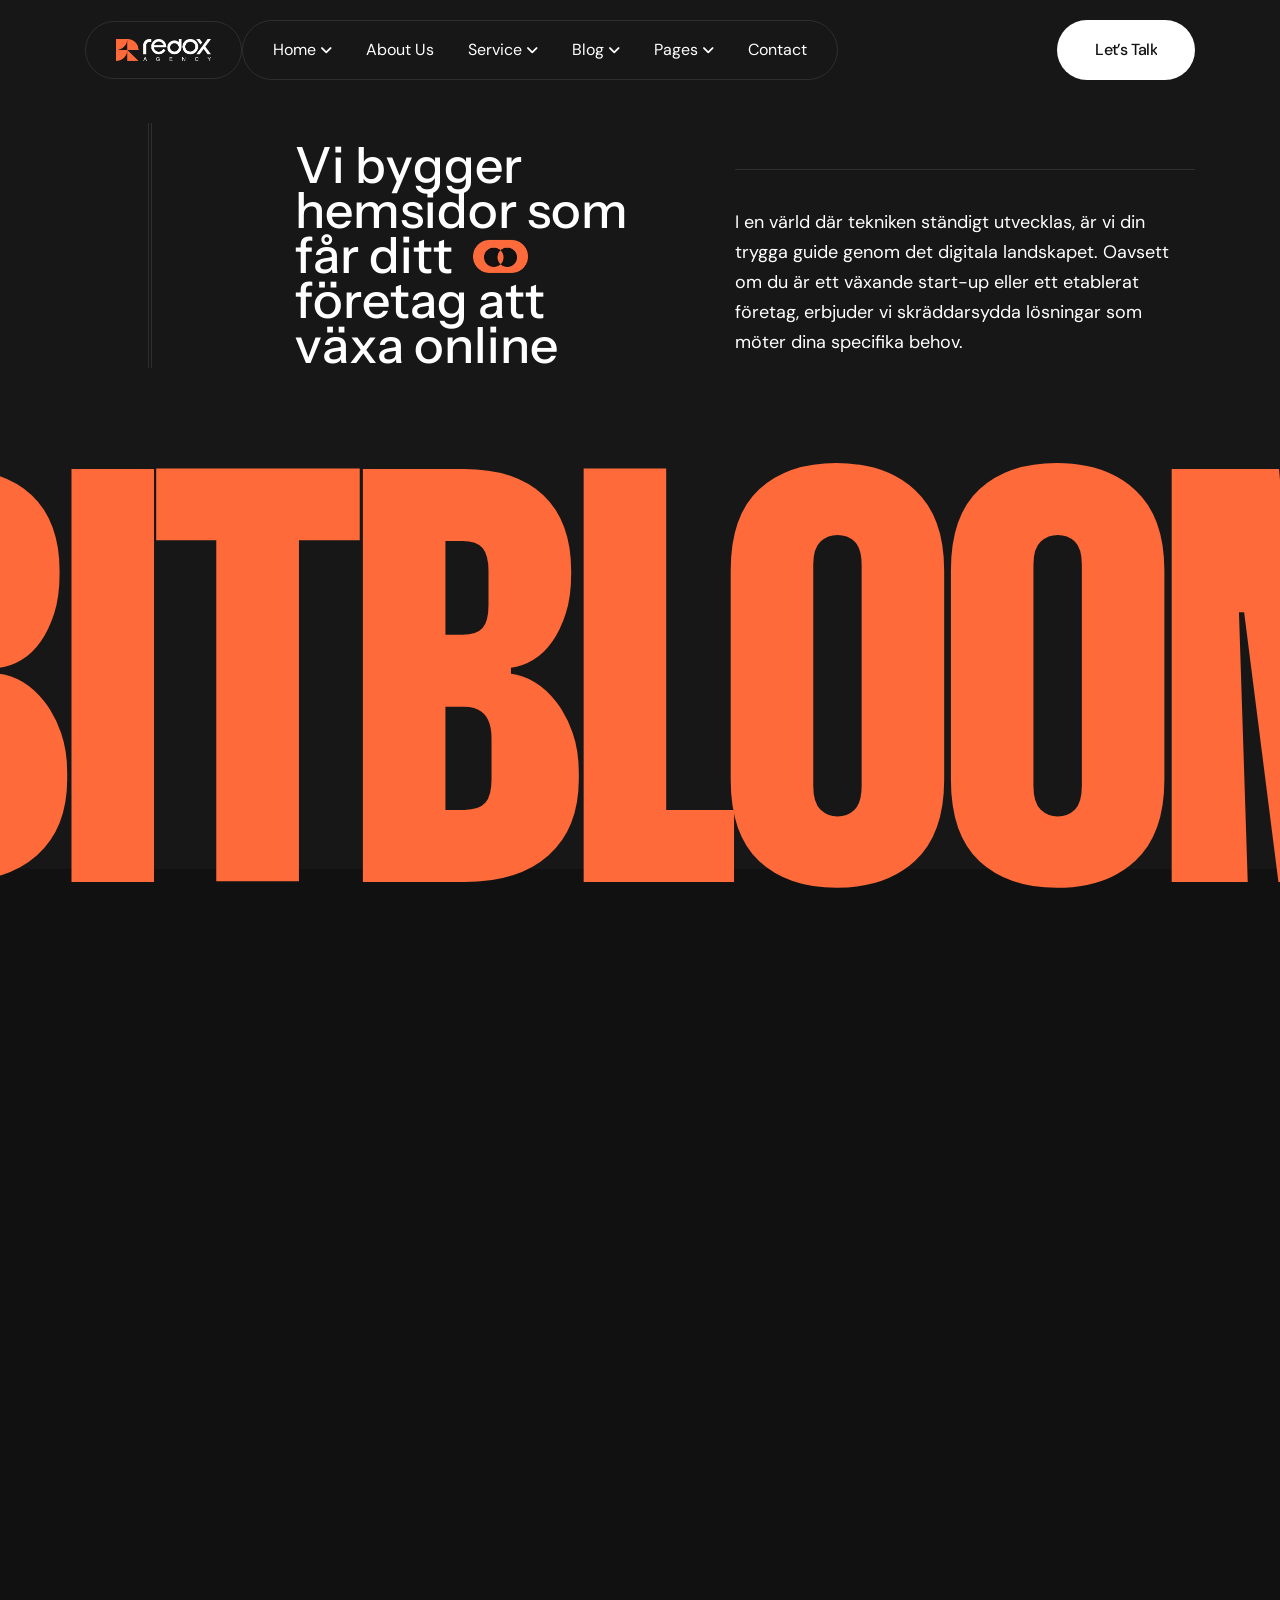
<file: index.html>
<!DOCTYPE html>
<html lang="en">

<head>
  <meta charset="UTF-8">
  <meta http-equiv="X-UA-Compatible" content="IE=edge">
  <meta name="viewport" content="width=device-width, initial-scale=1.0">
  <meta name="description" content="Redox HTML Template">

  <title>Redox - Creative Agency and Portfolio HTML Template</title>

  <!-- Fav Icon -->
  <link rel="icon" type="image/x-icon" href="assets/imgs/logo/favicon.png">

  <!-- Vendor CSS Files -->
  <link rel="stylesheet" href="assets/vendor/bootstrap.min.css">
  <link rel="stylesheet" href="assets/vendor/fontawesome.min.css">
  <link rel="stylesheet" href="assets/vendor/swiper-bundle.min.css">
  <link rel="stylesheet" href="assets/vendor/meanmenu.min.css">
  <link rel="stylesheet" href="assets/vendor/magnific-popup.css">
  <link rel="stylesheet" href="assets/vendor/animate.min.css">

  <!-- Template Main CSS File -->
  <link rel="stylesheet" href="assets/css/style.css">

</head>


<body class="body-wrapper dark body-digital-agency font-heading-instrumentsans-medium">

  <!-- Preloader -->
  <div id="preloader">
    <div id="container" class="container-preloader">
      <div class="animation-preloader">
        <div class="spinner"></div>

      </div>
      <div class="loader-section section-left"></div>
      <div class="loader-section section-right"></div>
    </div>
  </div>

  <!-- Sroll to top -->
  <div class="progress-wrap">
    <svg class="progress-circle svg-content" width="100%" height="100%" viewBox="-1 -1 102 102">
      <path d="M50,1 a49,49 0 0,1 0,98 a49,49 0 0,1 0,-98"></path>
    </svg>
  </div>

  <!-- cursorAnimation start -->
  <div class="cursor-wrapper relative">
    <div class="cursor"></div>
    <div class="cursor-follower"></div>
  </div>
  <!-- cursorAnimation end -->

  <!-- side toggle start -->
  <aside class="fix">
    <div class="side-info">
      <div class="side-info-content">
        <div class="offset-widget offset-header">
          <div class="offset-logo">
            <a href="index.html">
              <img src="assets/imgs/logo/logo-light.png" alt="site logo">
            </a>
          </div>
          <button id="side-info-close" class="side-info-close">
            <i class="fas fa-times"></i>
          </button>
        </div>
        <div class="mobile-menu d-xl-none fix"></div>
        <div class="offset-button">
          <a href="contact.html" class="rr-btn hover-bg-theme">
            <span class="btn-wrap">
              <span class="text-one">Kontakta oss</span>
              <span class="text-two">Kontakta oss</span>
            </span>
          </a>
        </div>
        <div class="offset-widget-box">
          <h2 class="title">Kontakta oss</h2>
          <div class="contact-meta">
            <div class="contact-item">
              <span class="icon"><i class="fa-solid fa-location-dot"></i></span>
              <span class="text">3891 Ranchview Dr. Richardson</span>
            </div>
            <div class="contact-item">
              <span class="icon"><i class="fa-solid fa-envelope"></i></span>
              <span class="text"><a href="mailto:hello@redoxagency.com">hello@redoxagency.com</a></span>
            </div>
            <div class="contact-item">
              <span class="icon"><i class="fa-solid fa-phone"></i></span>
              <span class="text"><a href="tel:(505)555-0125">(505) 555-0125</a></span>
            </div>
          </div>
        </div>
      </div>
    </div>
  </aside>
  <div class="offcanvas-overlay"></div>
  <!-- side toggle end -->

  <!-- Header area start -->
  <header class="header-area">
    <div class="header-main">
      <div class="container large">
        <div class="header-area__inner">
          <div class="header__logo">
            <a href="index.html">
              <img src="assets/imgs/logo/logo-light.png" class="normal-logo" alt="Site Logo">
            </a>
          </div>
          <div class="header__nav">
            <nav class="main-menu">
              <ul>
                <li class="menu-item-has-children">
                  <a href="#">Home</a>
                  <ul class="dp-menu col-2">
                    <li><a href="digital-agency.html">Digital Agency</a></li>
                    <li><a href="creative-agency.html">Creative Agency</a></li>
                    <li><a href="marketing-agency.html">Marketing Agency</a></li>
                    <li><a href="design-agency.html">Design Agency</a></li>
                    <li><a href="startup-agency.html">Startup Agency</a></li>
                    <li><a href="modern-agency.html">Modern Agency</a></li>
                    <li><a href="agency-portfolio.html">Agency Portfolio</a></li>
                    <li><a href="portfolio-horizontal.html">Portfolio Horizontal</a></li>
                    <li><a href="portfolio-line-effect.html">Portfolio Line Effect</a></li>
                    <li><a href="portfolio-box-effect.html">Portfolio Box Effect</a></li>
                    <li><a href="portfolio-vertical.html">Portfolio Vertical</a></li>
                    <li><a href="portfolio-slicer.html">Portfolio Slicer</a></li>
                    <li><a href="parallax-carousal.html">Parallax Carousal</a></li>
                    <li><a href="portfolio-showcase.html">Portfolio Showcase</a></li>
                  </ul>
                </li>
                <li><a href="about.html">About Us</a></li>
                <li class="menu-item-has-children">
                  <a href="#">Service</a>
                  <ul class="dp-menu">
                    <li><a href="services.html">Core Services</a></li>
                    <li><a href="services-2.html">Services ST. Pulse</a></li>
                    <li><a href="services-3.html">Services ST. Morph</a></li>
                    <li><a href="services-4.html">Services ST. Nova</a></li>
                    <li><a href="services-5.html">Services ST. Zenith</a></li>
                    <li><a href="services-6.html">Services ST. Prism</a></li>
                    <li><a href="service-details.html">Service Details</a></li>
                  </ul>
                </li>
                <li class="menu-item-has-children">
                  <a href="#">Blog</a>
                  <ul class="dp-menu">
                    <li><a href="blog.html">Blog</a></li>
                    <li><a href="blog-details.html">Blog Details</a></li>
                  </ul>
                </li>
                <li class="menu-item-has-children">
                  <a href="#">Pages</a>
                  <ul class="dp-menu">
                    <li><a href="portfolio.html">Core Portfolio</a></li>
                    <li><a href="portfolio-2.html">Portfolio ST. Classic</a></li>
                    <li><a href="portfolio-3.html">Portfolio ST. Minimal</a></li>
                    <li><a href="portfolio-4.html">Portfolio ST. Modern</a></li>
                    <li><a href="portfolio-5.html">Portfolio ST. Interactive</a></li>
                    <li><a href="portfolio-6.html">Portfolio ST. Metro</a></li>
                    <li><a href="portfolio-details.html">Portfolio Details</a></li>
                    <li><a href="team.html">Team</a></li>
                    <li><a href="team-details.html">Team Details</a></li>
                    <li><a href="faq.html">FAQ Page</a></li>
                    <li><a href="404.html">404 Page</a></li>
                  </ul>
                </li>
                <li><a href="contact.html">Contact</a></li>
              </ul>
            </nav>
          </div>
          <div class="header__button">
            <a href="contact.html" class="rr-btn hover-bg-theme">
              <span class="btn-wrap">
                <span class="text-one">Let’s Talk</span>
                <span class="text-two">Let’s Talk</span>
              </span>
            </a>
          </div>
          <div class="header__navicon d-xl-none">
            <button class="side-toggle">
              <i class="fa-solid fa-bars"></i></button>
          </div>
        </div>
      </div>
    </div>
  </header>

  <!-- Header area end -->

  <div class="has-smooth" id="has_smooth"></div>
  <div id="smooth-wrapper">
    <div id="smooth-content">

      <main>

        <!-- hero area start  -->
        <section class="hero-area">
          <div class="container large">
            <div class="hero-area-inner section-spacing-top">
              <div class="hero-content section-spacing-bottom">
                <div class="award-wrapper fade-anim" data-delay="0.90" data-direction="left" data-ease="back.out(4)">
                  <!-- <div class="circle-text-wrapper">
                    <div class="circle-text">
                      <img src="assets/imgs/shape/shape-3.webp" alt="image" class="text">
                      <img src="assets/imgs/shape/shape-2.webp" alt="image" class="icon">
                    </div>
                  </div> -->
                </div>
                <div class="section-header">
                  <div class="section-title-wrapper">
                    <div class="title-wrapper">
                      <h2 class="section-title font-instrumentsans-medium char-anim" data-delay="0.45">Vi bygger
                        hemsidor som får ditt <img class="title-shape-1 fade-anim" src="assets/imgs/shape/shape-1.webp"
                          alt="image" data-direction="right" data-delay="1.80"></span> företag
                        att<span> växa
                          online</h2>
                    </div>
                  </div>
                </div>
                <div class="section-content">
                  <div class="features-wrapper-box fade-anim" data-delay="0.75">
                    <div class="features-wrapper">
                      <div class="feature-box">
                        <div class="content">
                          <!-- <span class="number">98%</span>
                          <p class="text">Average clients satisfied
                            and repeating</p> -->
                        </div>
                      </div>
                      <div class="feature-box">
                        <div class="content">
                          <!-- <span class="number">120+</span>
                          <p class="text">Successfully projects done
                            in 24 countries</p> -->
                        </div>
                      </div>
                    </div>
                  </div>

                  <div class="text-wrapper fade-anim" data-delay="0.75">
                    <p class="text">I en värld där tekniken ständigt utvecklas, är vi din trygga guide genom det
                      digitala landskapet. Oavsett om du är ett växande start-up eller ett etablerat företag, erbjuder
                      vi skräddarsydda lösningar som möter dina specifika behov.</p>
                  </div>
                </div>
              </div>
              <div class="big-text-wrapper">
                <h2 class="big-text">Bitbloom
                </h2>
              </div>

            </div>
          </div>
        </section>
        <!-- hero area end  -->

        <!-- about area start  -->
        <section class="about-area ">
          <div class="container large">
            <div class="about-area-inner section-spacing">
              <div class="section-content">
                <div class="shape-1"></div>
                <div class="shape-2"></div>
                <div class="shape-3"></div>
                <div class="shape-4"></div>
                <div class="section-title-wrapper">
                  <div class="title-wrapper">
                    <h2 class="section-title font-instrumentsans-medium">Bitbloom</h2>
                  </div>
                </div>
                <div class="text-wrapper">
                  <p class="text">Oavsett om ni behöver en enkel hemsida eller en avancerad webblösning, ser vi till att
                    ni får en tekniskt stabil och framtidssäker plattform.</p>
                </div>
                <div class="btn-wrapper ">
                  <a href="contact.html" class="rr-btn  btn-text-fli hover-bg-theme">
                    <span class="btn-wrap">
                      <span class="text-one">Läs mer</span>
                      <span class="text-two">Läs mer</span>
                    </span>
                  </a>
                </div>
              </div>
            </div>
          </div>
        </section>
        <!-- about area end  -->

        <!-- video-box start -->
        <img src="assets/imgs/gallery/2.jpg" alt="image" class="video-bg">
        <!-- <div class="video-box">
          <video class="video-area" loop="" muted="" autoplay="" playsinline="">
            <source src="assets/imgs/gallery/1.mov" type="video/mp4">
          </video>
        </div> -->
        <!-- video-box end -->

        <!-- work area start  -->
        <section class="work-area">

          <!-- text slider area start  -->
          <div class="text-slider-box fade-anim">
            <div class="text-slider">
              <div class="swiper text-slider-active">
                <div class="swiper-wrapper">
                  <div class="swiper-slide">
                    <div class="text-slider-item">
                      <h2 class="title"><span class="dot"></span>Featured work
                      </h2>
                    </div>
                  </div>
                  <div class="swiper-slide">
                    <div class="text-slider-item">
                      <h2 class="title"><span class="dot"></span>Featured work
                      </h2>
                    </div>
                  </div>
                  <div class="swiper-slide">
                    <div class="text-slider-item">
                      <h2 class="title"><span class="dot"></span>Featured work
                      </h2>
                    </div>
                  </div>
                  <div class="swiper-slide">
                    <div class="text-slider-item">
                      <h2 class="title"><span class="dot"></span>Featured work
                      </h2>
                    </div>
                  </div>
                  <div class="swiper-slide">
                    <div class="text-slider-item">
                      <h2 class="title"><span class="dot"></span>Featured work
                      </h2>
                    </div>
                  </div>
                  <div class="swiper-slide">
                    <div class="text-slider-item">
                      <h2 class="title"><span class="dot"></span>Featured work
                      </h2>
                    </div>
                  </div>
                  <div class="swiper-slide">
                    <div class="text-slider-item">
                      <h2 class="title"><span class="dot"></span>Featured work
                      </h2>
                    </div>
                  </div>
                </div>
              </div>
            </div>
          </div>
          <!-- /text slider area end -->

          <div class="container large">
            <div class="work-area-inner">
              <div class="section-header fade-anim">
                <div class="section-title-wrapper">
                  <div class="title-wrapper">
                    <h2 class="section-title font-instrumentsans-medium">Featured Work</h2>
                  </div>
                </div>
                <div class="text-wrapper">
                  <p class="text">Excellency in creative designs</p>
                </div>
                <div class="total-count">
                  <span class="number">(26)</span>
                </div>
              </div>
              <div class="works-wrapper-box">
                <div class="works-wrapper-1 fade-anim">
                  <div class="work-box">
                    <div class="thumb">
                      <div class="image scale" data-cursor-text="View Project">
                        <a href="portfolio-details.html"><img src="assets/imgs/project/image-1.webp" alt="image"></a>
                      </div>
                    </div>
                    <div class="content">
                      <h3 class="title"><a href="portfolio-details.html">Panda Automap</a></h3>
                      <div class="meta">
                        <span class="tag">Development</span>
                        <span class="date">2025</span>
                      </div>

                    </div>
                  </div>
                  <div class="work-box">
                    <div class="thumb">
                      <div class="image scale" data-cursor-text="View Project">
                        <a href="portfolio-details.html"><img src="assets/imgs/project/image-2.webp" alt="image"></a>
                      </div>
                    </div>
                    <div class="content">
                      <h3 class="title"><a href="portfolio-details.html">Saudi Venture Capital</a></h3>
                      <div class="meta">
                        <span class="tag">Graphics</span>
                        <span class="date">2025</span>
                      </div>
                    </div>
                  </div>
                  <div class="work-box">
                    <div class="thumb">
                      <div class="image scale" data-cursor-text="View Project">
                        <a href="portfolio-details.html"><img src="assets/imgs/project/image-3.webp" alt="image"></a>
                      </div>
                    </div>
                    <div class="content">
                      <h3 class="title"><a href="portfolio-details.html">Rebrand Lawberry</a></h3>
                      <div class="meta">
                        <span class="tag">Motion, Design</span>
                        <span class="date">2025</span>
                      </div>
                    </div>
                  </div>
                  <div class="work-box">
                    <div class="thumb">
                      <div class="image scale" data-cursor-text="View Project">
                        <a href="portfolio-details.html"><img src="assets/imgs/project/image-4.webp" alt="image"></a>
                      </div>
                    </div>
                    <div class="content">
                      <h3 class="title"><a href="portfolio-details.html">Selicon Cloud Cave</a></h3>
                      <div class="meta">
                        <span class="tag">UI Design</span>
                        <span class="date">2025</span>
                      </div>
                    </div>
                  </div>
                  <div class="work-box">
                    <div class="thumb">
                      <div class="image scale" data-cursor-text="View Project">
                        <a href="portfolio-details.html"><img src="assets/imgs/project/image-5.webp" alt="image"></a>
                      </div>
                    </div>
                    <div class="content">
                      <h3 class="title"><a href="portfolio-details.html">Mountain Upwork</a></h3>
                      <div class="meta">
                        <span class="tag">Branding</span>
                        <span class="date">2025</span>
                      </div>
                    </div>
                  </div>
                  <div class="work-box">
                    <div class="thumb">
                      <div class="image scale" data-cursor-text="View Project">
                        <a href="portfolio-details.html"><img src="assets/imgs/project/image-6.webp" alt="image"></a>
                      </div>
                    </div>
                    <div class="content">
                      <h3 class="title"><a href="portfolio-details.html">Blacky Motorola</a></h3>
                      <div class="meta">
                        <span class="tag">UI Design</span>
                        <span class="date">2025</span>
                      </div>
                    </div>
                  </div>
                </div>
              </div>
              <div class="all-btn-wrapper fade-anim">
                <a href="portfolio.html" class="rr-btn btn-border hover-bg-theme">
                  <span class="btn-wrap">
                    <span class="text-one">View All Work</span>
                    <span class="text-two">View All Work</span>
                  </span>
                </a>
              </div>
            </div>
          </div>
        </section>
        <!-- work area end  -->

        <!-- service area start  -->
        <section class="service-area">
          <div class="container large">
            <div class="service-area-inner section-spacing">
              <div class="section-header">
                <div class="section-title-wrapper fade-anim">
                  <div class="title-wrapper">
                    <h2 class="section-title font-instrumentsans-medium word-anim">Våra <br>
                      tjänster</h2>
                  </div>
                </div>
              </div>
              <div class="services-wrapper-box">
                <div class="services-wrapper-1">
                  <div class="service-box fade-anim">
                    <div class="count">
                      <span class="number">(01)</span>
                    </div>

                    <div class="content">
                      <h3 class="title"><a href="service-details.html">Webbutveckling</a></h3>
                      <ul class="service-list">
                        Oavsett om ni behöver en enkel hemsida eller en avancerad webblösning, ser vi till att ni får en
                        tekniskt stabil och framtidssäker plattform.
                        <!-- <li><a href="service-details.html">Creative Direction</a></li>
                        <li><a href="service-details.html">Brand Identity</a></li>
                        <li><a href="service-details.html">Branding Strategy</a></li>
                        <li><a href="service-details.html">Graphic Design</a></li>
                        <li><a href="service-details.html">Startup</a></li> -->
                      </ul>
                    </div>
                    <div class="thumb">
                      <img class="grow" src="assets/imgs/gallery/3.jpg" alt="image">
                    </div>
                  </div>
                  <div class="service-box fade-anim">
                    <div class="count">
                      <span class="number">(02)</span>
                    </div>

                    <div class="content">
                      <h3 class="title"><a href="service-details.html">Design</a></h3>
                      <ul class="service-list">
                        En snygg och genomtänkt webbdesign är avgörande för att sticka ut online – vi hjälper er att
                        skapa en hemsida som verkligen representerar ert företag.
                        <!-- <li><a href="service-details.html">UI UX Consulting</a></li>
                        <li><a href="service-details.html">UX Research</a></li>
                        <li><a href="service-details.html">Usability Testing</a></li>
                        <li><a href="service-details.html">Wireframing</a></li>
                        <li><a href="service-details.html">Prototyping</a></li> -->
                      </ul>
                    </div>
                    <div class="thumb">
                      <img class="grow" src="assets/imgs/gallery/4.jpg" alt="image">
                    </div>
                  </div>
                  <div class="service-box fade-anim">
                    <div class="count">
                      <span class="number">(03)</span>
                    </div>

                    <div class="content">
                      <h3 class="title"><a href="service-details.html">SEO-optimering</a></h3>
                      <ul class="service-list">
                        Vi hjälper er att synas bättre på Google och andra sökmotorer genom strategisk SEO-optimering.
                        Med rätt insatser ökar vi er synlighet, driver mer relevant trafik till er hemsida och hjälper
                        er att nå nya kunder online
                        <!-- <li><a href="service-details.html">WordPress</a></li>
                        <li><a href="service-details.html">Webflow</a></li>
                        <li><a href="service-details.html">Laravel Framework</a></li>
                        <li><a href="service-details.html">React & Flutter</a></li>
                        <li><a href="service-details.html">Design System</a></li> -->
                      </ul>
                    </div>
                    <div class="thumb">
                      <img class="grow" src="assets/imgs/gallery/8.jpg" alt="image">
                    </div>
                  </div>
                  <div class="service-box fade-anim">
                    <div class="count">
                      <span class="number">(04)</span>
                    </div>

                    <div class="content">
                      <h3 class="title"><a href="service-details.html">Support & underhåll</a></h3>
                      <ul class="service-list">

                        Vi erbjuder löpande support och underhåll för att säkerställa att er hemsida alltid är
                        uppdaterad, säker och fungerar som den ska.
                        <!-- <li><a href="service-details.html">Online Marketing</a></li>
                        <li><a href="service-details.html">SEO-Marketing</a></li>
                        <li><a href="service-details.html">Strategy</a></li>
                        <li><a href="service-details.html">Market Research</a></li>
                        <li><a href="service-details.html">Social Reform</a></li> -->
                      </ul>
                    </div>
                    <div class="thumb">
                      <img class="grow" src="assets/imgs/gallery/6.jpg" alt="image">
                    </div>
                  </div>
                </div>
              </div>
            </div>
          </div>
        </section>
        <!-- service area end  -->

        <!-- funfact area start  -->
        <section class="funfact-area fade-anim">
          <div class="container large">
            <div class="funfact-area-inner pin-area">
              <div class="section-header section-spacing-top pin-element">
                <div class="section-title-wrapper">
                  <div class="title-wrapper">
                    <h2 class="section-title font-instrumentsans-medium word-anim">Din digitala <br>
                      tillväxtpartner</h2>
                  </div>
                </div>
              </div>
              <div class="funfact-wrapper-box section-spacing">
                <span class="line-1"></span>
                <span class="line-2"></span>
                <span class="line-3"></span>
                <span class="line-4"></span>
                <div class="funfact-wrapper">
                  <div class="funfact-item go-visible">
                    <span class="number">SEO</span>
                    <p class="text">Vi hjälper er att synas på Google och andra sökmotorer genom strategisk
                      sökmotoroptimering. Med rätt SEO-insatser ökar vi er synlighet, driver mer relevant trafik till er
                      hemsida och hjälper er att nå nya kunder online.</p>
                  </div>
                  <div class="funfact-item go-visible">
                    <span class="number">UX/UI</span>
                    <p class="text">Vi skapar användarupplevelser (UX) och gränssnitt (UI) som är både snygga och
                      intuitiva. Med fokus på användarvänlighet och design ser vi till att era besökare enkelt hittar
                      rätt och får en positiv upplevelse av er hemsida.</p>
                  </div>
                  <div class="funfact-item go-visible">
                    <span class="number">Support</span>
                    <p class="text">Vi erbjuder löpande support och underhåll för din hemsida så att allt fungerar
                      smidigt, säkert och är uppdaterat. Med snabb hjälp och proaktivt arbete ser vi till att du slipper
                      tekniska bekymmer och kan fokusera på din verksamhet.</p>
                  </div>
                  <div class="funfact-item go-visible">
                    <span class="number">Hosting & Drift</span>
                    <p class="text">Vi erbjuder trygg hosting och drift av din hemsida så att den alltid är snabb, säker
                      och tillgänglig.</p>
                  </div>
                  <div class="funfact-item go-visible">
                    <span class="number">E-handel</span>
                    <p class="text">Vi hjälper dig att lyckas med e-handel – oavsett om du vill starta en ny webbutik
                      eller utveckla din befintliga.</p>
                  </div>
                </div>
              </div>
            </div>
          </div>
        </section>
        <!-- funfact area end  -->

        <!-- client area start  -->
        <section class="client-area">
          <div class="container large">
            <div class="client-area-inner section-spacing-top">
              <div class="section-content">
                <div class="section-title-wrapper">
                  <div class="title-wrapper">
                    <h2 class="section-title font-instrumentsans-medium word-anim"><span>För oss handlar allt om
                        resultat.</span> Vi levererar lösningar som inte bara ser bra ut, utan som också fungerar
                      effektivt. Vi mäter vår framgång genom din framgång – när du växer, växer vi.</h2>
                  </div>
                </div>
                <div class="text-wrapper fade-anim">
                  <p class="text">Vi bygger digitala upplevelser som blommar och växer med ditt varumärke.</p>
                </div>
              </div>
              <div class="client-capsule-wrapper-box" data-t-throwable-scene="true">
                <div class="client-capsule-wrapper">
                  <!-- <p data-t-throwable-el="">
                    <span class="client-box bg-theme">
                      <img src="assets/imgs/client/client-9-light.webp" alt="image">
                    </span>
                  </p> -->
                  <p data-t-throwable-el="">
                    <span class="client-box">
                      Wordpress
                      <!-- <img src="assets/imgs/client/client-10.webp" alt="image"> -->
                    </span>
                  </p>
                  <p data-t-throwable-el="">
                    <span class="client-box">
                      Shopify
                      <!-- <img src="assets/imgs/client/client-11.webp" alt="image"> -->
                    </span>
                  </p>
                  <p data-t-throwable-el="">
                    <span class="client-box bg-theme">
                      Woocommerce
                      <!-- <img src="assets/imgs/client/client-12-light.webp" alt="image"> -->
                    </span>
                  </p>
                  <p data-t-throwable-el="">
                    <span class="client-box">
                      Squarespace
                      <!-- <img src="assets/imgs/client/client-13.webp" alt="image"> -->
                    </span>
                  </p>
                  <p data-t-throwable-el="">
                    <span class="client-box">
                      Wix
                      <!-- <img src="assets/imgs/client/client-14.webp" alt="image"> -->
                    </span>
                  </p>
                  <p data-t-throwable-el="">
                    <span class="client-box bg-theme">
                      <!-- <img src="assets/imgs/client/client-15-light.webp" alt="image"> -->
                      SEO-optimering
                    </span>
                  </p>
                  <p data-t-throwable-el="">
                    <span class="client-box bg-theme">
                      <!-- <img src="assets/imgs/client/client-16-light.webp" alt="image"> -->
                      Google Analytics
                    </span>
                  </p>
                  <p data-t-throwable-el="">
                    <span class="client-box">
                      Snabb Support
                      <!-- <img src="assets/imgs/client/client-17.webp" alt="image"> -->
                    </span>
                  </p>
                  <!-- <p data-t-throwable-el="">
                    <span class="client-box bg-theme">
                      <img src="assets/imgs/client/client-18-light.webp" alt="image">
                    </span>
                  </p>
                  <p data-t-throwable-el="">
                    <span class="client-box">
                      <img src="assets/imgs/client/client-19.webp" alt="image">
                    </span>
                  </p>
                  <p data-t-throwable-el="">
                    <span class="client-box bg-theme">
                      <img src="assets/imgs/client/client-20-light.webp" alt="image">
                    </span>
                  </p>
                  <p data-t-throwable-el="">
                    <span class="client-box">
                      <img src="assets/imgs/client/client-21.webp" alt="image">
                    </span>
                  </p>
                  <p data-t-throwable-el="">
                    <span class="client-box">
                      <img src="assets/imgs/client/client-22.webp" alt="image">
                    </span>
                  </p> -->
                </div>
              </div>
              <div class="lines-wrapper">
                <div class="line"></div>
                <div class="line"></div>
                <div class="line"></div>
                <div class="line"></div>
                <div class="line"></div>
                <div class="line"></div>
                <div class="line"></div>
                <div class="line"></div>
              </div>
            </div>
          </div>
        </section>
        <!-- client area end  -->

        <!-- cta area start  -->
        <div class="p-relative overflow-hidden">
          <section class="cta-area">
            <div class="cta-area-inner section-spacing">
              <div class="area-bg"></div>
              <div class="container large">
                <div class="section-content">
                  <div class="section-title-wrapper">
                    <div class="title-wrapper">
                      <h2 class="section-title font-instrumentsans-medium char-anim"><a href="contact.html">Kontakta
                          oss</a></h2>
                    </div>
                  </div>
                </div>
              </div>
            </div>
          </section>
        </div>
        <!-- cta area end  -->

        <!-- productivity area start  -->
        <section class="productivity-area">
          <div class="container large">
            <div class="productivity-area-inner section-spacing">
              <div class="section-content">
                <div class="section-title-wrapper">
                  <div class="title-wrapper">
                    <h2 class="section-title font-instrumentsans-medium word-anim">Vi hjälper varumärken <br>
                      att <span class="shape-1">växa</span> och
                      dela sina <span class="shape-2">framgångshistorier</span>
                    </h2>
                  </div>
                </div>
              </div>
            </div>
          </div>
        </section>
        <!-- productivity area end  -->

        <div class="image-wrapper parallax-view">
          <img class="w-100" src="assets/imgs/gallery/5.jpg" alt="image" data-speed="0.1">
        </div>

      </main>

      <!-- footer area start  -->
      <footer class="footer-area">
        <div class="container large">
          <div class="footer-top-inner">
            <div class="footer-logo">
              <a href="index.html"><img src="assets/imgs/logo/logo-2-light.png" alt="site-logo"></a>
            </div>
            <div class="info-text">
              <div class="text-wrapper">
                <p class="text">Redox is a startup digital agency of design, development and marketing that works
                  friendly with global client</p>
              </div>
              <div class="info-link">
                <a href="mailto:info@redox.com">info@redox.com</a>
              </div>
            </div>
          </div>
          <div class="footer-widget-wrapper-box">
            <div class="footer-widget-wrapper">
              <div class="footer-widget-box newsletter">
                <form action="#" class="subscribe-form">
                  <div class="input-field">
                    <input type="email" placeholder="Enter your email">
                    <button type="submit" class="subscribe-btn"><img src="assets/imgs/icon/icon-1.webp"
                        alt="image"></button>
                  </div>
                </form>
                <div class="subscription-text">
                  <div class="text-wrapper">
                    <p class="text">By subscribing you agree with our
                      <a href="contact.html">Privacy Policy</a>
                    </p>
                  </div>
                </div>
              </div>
              <div class="footer-widget-box">
                <h2 class="title">Company</h2>
                <ul class="footer-nav-list">
                  <li><a href="contact.html">agency</a></li>
                  <li><a href="contact.html">Solutions</a></li>
                  <li><a href="contact.html">Community</a></li>
                  <li><a href="contact.html">Work</a></li>
                  <li><a href="contact.html">Contact</a></li>
                </ul>
              </div>
              <div class="footer-widget-box">
                <h2 class="title">Social</h2>
                <ul class="footer-nav-list">
                  <li><a href="contact.html">Facebook</a></li>
                  <li><a href="contact.html">Twitter</a></li>
                  <li><a href="contact.html">Dribbble</a></li>
                  <li><a href="contact.html">Instagram</a></li>
                  <li><a href="contact.html">Awwwards</a></li>
                  <li><a href="contact.html">YouTube</a></li>
                </ul>
              </div>
              <div class="footer-widget-box">
                <h2 class="title">Office</h2>
                <ul class="footer-nav-list">
                  <li><a href="contact.html">New York</a></li>
                  <li><a href="contact.html">Toronto</a></li>
                  <li><a href="contact.html">Berlin</a></li>
                  <li><a href="contact.html">London</a></li>
                </ul>
              </div>
            </div>
          </div>
        </div>
        <div class="copyright-area">
          <div class="copyright-area-inner">
            <div class="copyright-text">
              <p class="text">© 2025 <a href="https://themeforest.net/user/ravextheme">RavexTheme.</a> All right
                reserved</p>
            </div>
          </div>
        </div>
      </footer>
      <!-- footer area end  -->

    </div>
  </div>

  <!-- Vendor JS Files -->
  <script src="assets/vendor/jquery-3.7.1.min.js"></script>
  <script src="assets/vendor/bootstrap.bundle.min.js"></script>
  <script src="assets/vendor/jquery.magnific-popup.min.js"></script>
  <script src="assets/vendor/swiper-bundle.min.js"></script>
  <script src="assets/vendor/gsap.min.js"></script>
  <script src="assets/vendor/ScrollTrigger.min.js"></script>
  <script src="assets/vendor/ScrollSmoother.min.js"></script>
  <script src="assets/vendor/ScrollToPlugin.min.js"></script>
  <script src="assets/vendor/SplitText.min.js"></script>
  <script src="assets/vendor/TextPlugin.js"></script>
  <script src="assets/vendor/customEase.js"></script>
  <script src="assets/vendor/Flip.min.js"></script>
  <script src="assets/vendor/jquery.meanmenu.min.js"></script>
  <script src="assets/vendor/backToTop.js"></script>
  <script src="assets/vendor/matter.js"></script>
  <script src="assets/vendor/throwable.js"></script>
  <script src="assets/js/magiccursor.js"></script>

  <!-- Template Main JS File -->
  <script src="assets/js/main.js"></script>

</body>

</html>
</file>
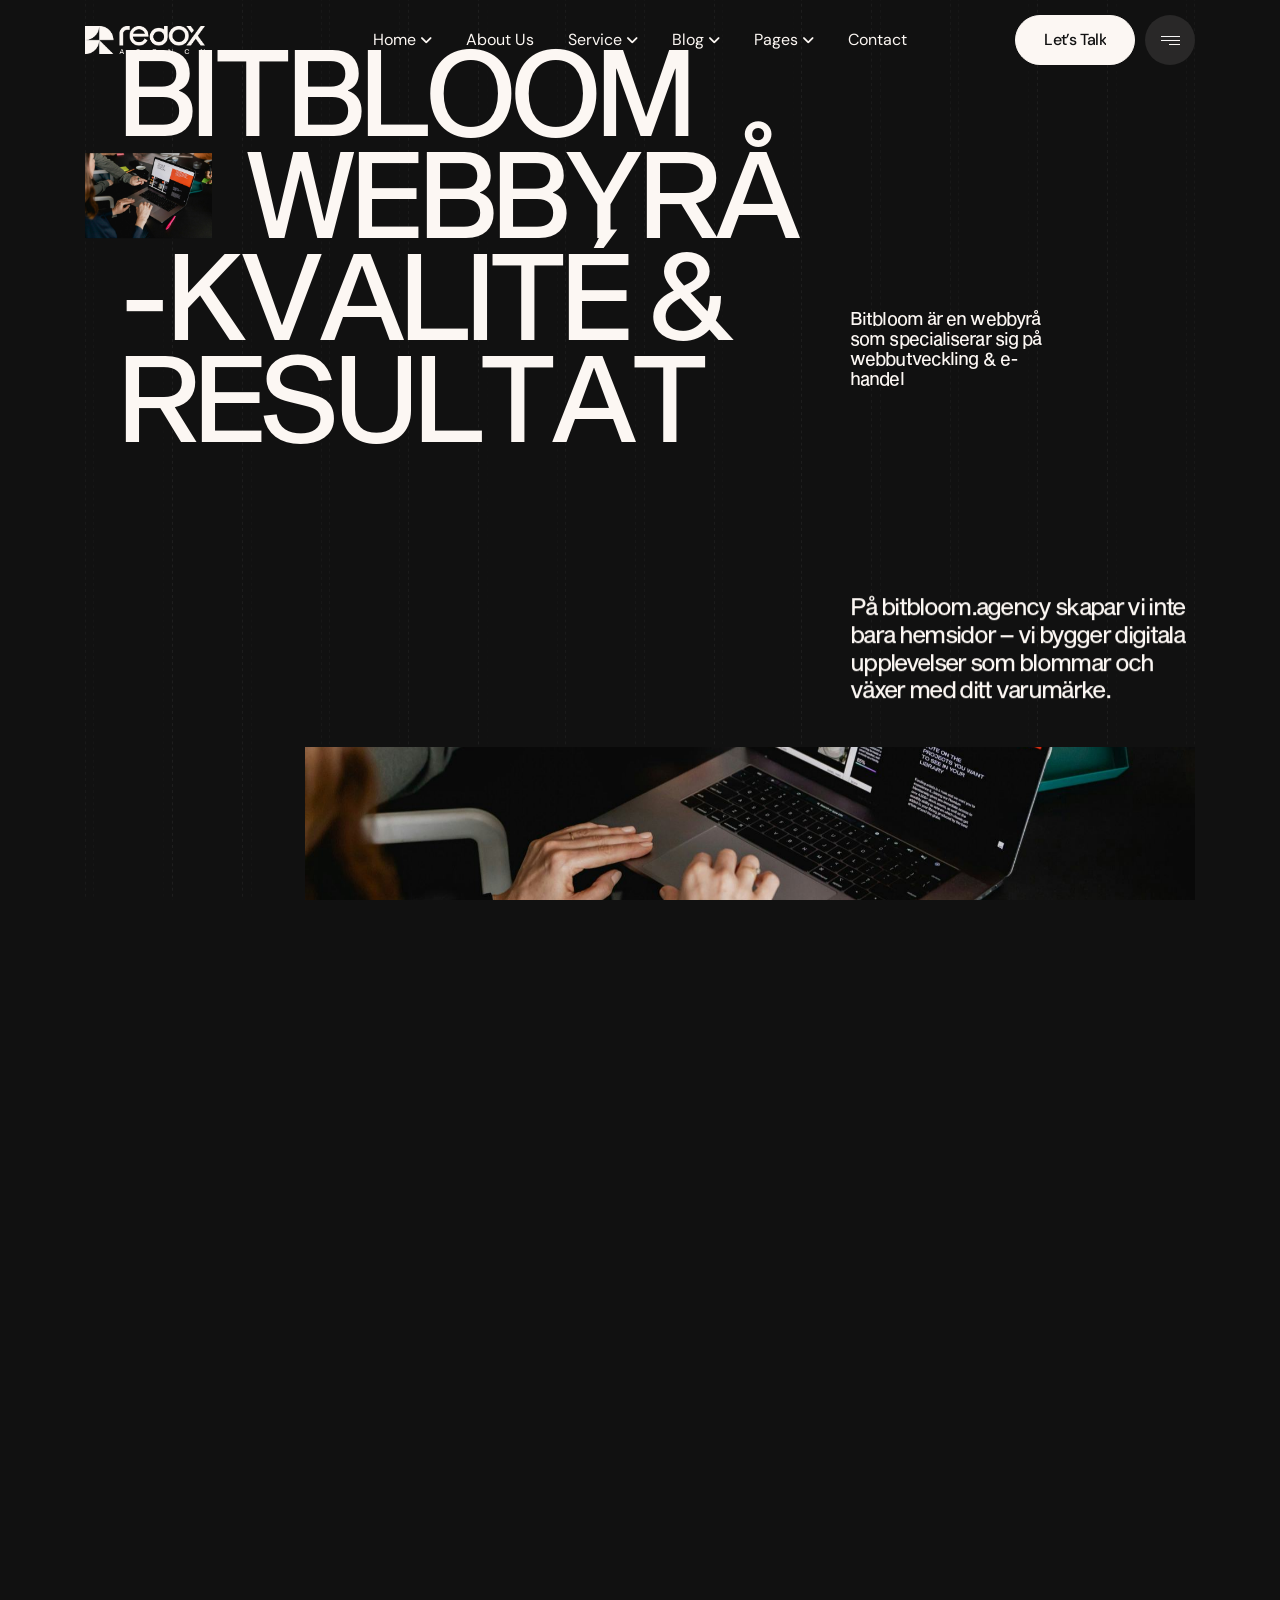
<file: index2.html>
<!DOCTYPE html>
<html lang="en">

<head>
    <meta charset="UTF-8">
    <meta http-equiv="X-UA-Compatible" content="IE=edge">
    <meta name="viewport" content="width=device-width, initial-scale=1.0">
    <meta name="description" content="Redox HTML Template">

    <title>Redox - Creative Agency and Portfolio HTML Template</title>

    <!-- Fav Icon -->
    <link rel="icon" type="image/x-icon" href="assets/imgs/logo/favicon.png">

    <!-- Vendor CSS Files -->
    <link rel="stylesheet" href="assets/vendor/bootstrap.min.css">
    <link rel="stylesheet" href="assets/vendor/fontawesome.min.css">
    <link rel="stylesheet" href="assets/vendor/swiper-bundle.min.css">
    <link rel="stylesheet" href="assets/vendor/meanmenu.min.css">
    <link rel="stylesheet" href="assets/vendor/magnific-popup.css">
    <link rel="stylesheet" href="assets/vendor/animate.min.css">

    <!-- Template Main CSS File -->
    <link rel="stylesheet" href="assets/css/style.css">

</head>

<body class="body-wrapper dark body-creative-agency font-heading-sequelsans-romanbody">

    <!-- Preloader -->
    <div id="preloader">
        <div id="container" class="container-preloader">
            <div class="animation-preloader">
                <div class="spinner"></div>

            </div>
            <div class="loader-section section-left"></div>
            <div class="loader-section section-right"></div>
        </div>
    </div>

    <!-- Sroll to top -->
    <div class="progress-wrap">
        <svg class="progress-circle svg-content" width="100%" height="100%" viewBox="-1 -1 102 102">
            <path d="M50,1 a49,49 0 0,1 0,98 a49,49 0 0,1 0,-98"></path>
        </svg>
    </div>

    <!-- side toggle start -->
    <aside class="fix">
        <div class="side-info">
            <div class="side-info-content">
                <div class="offset-widget offset-header">
                    <div class="offset-logo">
                        <a href="index.html">
                            <img src="assets/imgs/logo/logo-3.png" alt="site logo">
                        </a>
                    </div>
                    <button id="side-info-close" class="side-info-close">
                        <i class="fas fa-times"></i>
                    </button>
                </div>
                <div class="mobile-menu d-xl-none fix"></div>
                <div class="offset-button">
                    <a href="contact.html" class="rr-btn">
                        <span class="btn-wrap">
                            <span class="text-one">Let's Talk</span>
                            <span class="text-two">Let's Talk</span>
                        </span>
                    </a>
                </div>
                <div class="offset-widget-box">
                    <h2 class="title">Contact US</h2>
                    <div class="contact-meta">
                        <div class="contact-item">
                            <span class="icon"><i class="fa-solid fa-location-dot"></i></span>
                            <span class="text">3891 Ranchview Dr. Richardson</span>
                        </div>
                        <div class="contact-item">
                            <span class="icon"><i class="fa-solid fa-envelope"></i></span>
                            <span class="text"><a href="mailto:hello@redoxagency.com">hello@redoxagency.com</a></span>
                        </div>
                        <div class="contact-item">
                            <span class="icon"><i class="fa-solid fa-phone"></i></span>
                            <span class="text"><a href="tel:(505)555-0125">(505) 555-0125</a></span>
                        </div>
                    </div>
                </div>
            </div>
        </div>
    </aside>
    <div class="offcanvas-overlay"></div>
    <!-- side toggle end -->

    <!-- Header area start -->
    <header class="header-area-2">
        <div class="header-main">
            <div class="container large">
                <div class="header-area-2__inner">
                    <div class="header__logo">
                        <a href="index.html">
                            <img src="assets/imgs/logo/logo-3.png" class="normal-logo" alt="Site Logo">
                        </a>
                    </div>
                    <div class="header__nav pos-center">
                        <nav class="main-menu">
                            <ul>
                                <li class="menu-item-has-children">
                                    <a href="#">Home</a>
                                    <ul class="dp-menu col-2">
                                        <li><a href="digital-agency.html">Digital Agency</a></li>
                                        <li><a href="creative-agency.html">Creative Agency</a></li>
                                        <li><a href="marketing-agency.html">Marketing Agency</a></li>
                                        <li><a href="design-agency.html">Design Agency</a></li>
                                        <li><a href="startup-agency.html">Startup Agency</a></li>
                                        <li><a href="modern-agency.html">Modern Agency</a></li>
                                        <li><a href="agency-portfolio.html">Agency Portfolio</a></li>
                                        <li><a href="portfolio-horizontal.html">Portfolio Horizontal</a></li>
                                        <li><a href="portfolio-line-effect.html">Portfolio Line Effect</a></li>
                                        <li><a href="portfolio-box-effect.html">Portfolio Box Effect</a></li>
                                        <li><a href="portfolio-vertical.html">Portfolio Vertical</a></li>
                                        <li><a href="portfolio-slicer.html">Portfolio Slicer</a></li>
                                        <li><a href="parallax-carousal.html">Parallax Carousal</a></li>
                                        <li><a href="portfolio-showcase.html">Portfolio Showcase</a></li>
                                    </ul>
                                </li>
                                <li><a href="about.html">About Us</a></li>
                                <li class="menu-item-has-children">
                                    <a href="#">Service</a>
                                    <ul class="dp-menu">
                                        <li><a href="services.html">Core Services</a></li>
                                        <li><a href="services-2.html">Services ST. Pulse</a></li>
                                        <li><a href="services-3.html">Services ST. Morph</a></li>
                                        <li><a href="services-4.html">Services ST. Nova</a></li>
                                        <li><a href="services-5.html">Services ST. Zenith</a></li>
                                        <li><a href="services-6.html">Services ST. Prism</a></li>
                                        <li><a href="service-details.html">Service Details</a></li>
                                    </ul>
                                </li>
                                <li class="menu-item-has-children">
                                    <a href="#">Blog</a>
                                    <ul class="dp-menu">
                                        <li><a href="blog.html">Blog</a></li>
                                        <li><a href="blog-details.html">Blog Details</a></li>
                                    </ul>
                                </li>
                                <li class="menu-item-has-children">
                                    <a href="#">Pages</a>
                                    <ul class="dp-menu">
                                        <li><a href="portfolio.html">Core Portfolio</a></li>
                                        <li><a href="portfolio-2.html">Portfolio ST. Classic</a></li>
                                        <li><a href="portfolio-3.html">Portfolio ST. Minimal</a></li>
                                        <li><a href="portfolio-4.html">Portfolio ST. Modern</a></li>
                                        <li><a href="portfolio-5.html">Portfolio ST. Interactive</a></li>
                                        <li><a href="portfolio-6.html">Portfolio ST. Metro</a></li>
                                        <li><a href="portfolio-details.html">Portfolio Details</a></li>
                                        <li><a href="team.html">Team</a></li>
                                        <li><a href="team-details.html">Team Details</a></li>
                                        <li><a href="faq.html">FAQ Page</a></li>
                                        <li><a href="404.html">404 Page</a></li>
                                    </ul>
                                </li>
                                <li><a href="contact.html">Contact</a></li>
                            </ul>
                        </nav>
                    </div>
                    <div class="header__button">
                        <a href="contact.html" class="rr-btn">
                            <span class="btn-wrap">
                                <span class="text-one">Let’s Talk</span>
                                <span class="text-two">Let’s Talk</span>
                            </span>
                        </a>
                    </div>
                    <div class="header__navicon">
                        <button class="side-toggle"><img src="assets/imgs/icon/icon-2.webp" alt="image"></button>
                    </div>
                </div>
            </div>
        </div>
    </header>
    <!-- Header area end -->

    <div class="has-smooth" id="has_smooth"></div>
    <div id="smooth-wrapper">
        <div id="smooth-content">
            <div>

                <div class="body-bg">
                    <div class="container large">
                        <img src="assets/imgs/shape/shape-9.webp" alt="image">
                        <img src="assets/imgs/shape/shape-9.webp" alt="image">
                    </div>
                </div>

                <main>

                    <!-- hero area start  -->
                    <section class="hero-area-2">
                        <div class="container large">
                            <div class="hero-area-2-inner">
                                <div class="section-header">
                                    <div class="section-title-wrapper">
                                        <div class="title-wrapper">
                                            <h1 class="section-title font-sequelsans-romanbody char-anim"
                                                data-delay="0.45" data-direction="left">
                                                Bitbloom<br>
                                                <img class="title-video fade-anim" data-delay="1.9" data-offset="100"
                                                    data-direction="right" src="assets/imgs/gallery/2.jpg" alt="image"
                                                    autoplay muted loop />
                                                Webbyrå <br>
                                                -Kvalité & Resultat<br>
                                                <br>

                                            </h1>
                                        </div>
                                    </div>
                                </div>
                                <div class="section-content">
                                    <div class="text-wrapper">
                                        <p class="text info-text fade-anim" data-delay="2.15" data-offset="100"
                                            data-direction="right">Bitbloom är en webbyrå som specialiserar sig på
                                            webbutveckling & e-handel</span>
                                        </p>
                                        <p class="text about-text rr_title_anim">På bitbloom.agency skapar vi inte bara
                                            hemsidor – vi bygger digitala upplevelser som blommar och växer med ditt
                                            varumärke.

                                        </p>
                                    </div>
                                    <div class="hero-thumb fade-anim parallax-view">
                                        <img src="assets/imgs/gallery/2.jpg" alt="image" data-speed="0.6">
                                    </div>
                                </div>
                            </div>
                        </div>
                    </section>
                    <!-- hero area end  -->

                    <!-- about area start  -->
                    <section class="about-area-2">
                        <div class="container large">
                            <div class="about-area-2-inner section-spacing-top">
                                <div class="section-header">
                                    <div class="section-title-wrapper">
                                        <div class="title-wrapper">
                                            <h2 class="section-title font-sequelsans-romanbody rr_title_anim">Vi
                                                levererar lösningar som
                                                inte bara ser bra ut, utan som också fungerar effektivt. Vi mäter vår
                                                framgång genom din framgång – när du växer, växer vi.</h2>
                                        </div>
                                    </div>
                                </div>
                                <div class="section-content section-spacing-top">
                                    <div class="year-wrapper">
                                        <h2 class="year-since"><span class="is-fading"><span
                                                    class="first-text">2017</span> - 2025</span>
                                            <span class="last-text">Work</span>
                                        </h2>
                                    </div>
                                    <div class="text-wrapper">
                                        <p class="text">I en värld där tekniken ständigt utvecklas, är vi din trygga
                                            guide genom det digitala landskapet. Oavsett om du är ett växande start-up
                                            eller ett etablerat företag, erbjuder vi skräddarsydda lösningar som möter
                                            dina specifika behov. Vårt team av kreatörer, utvecklare och strategiska
                                            tänkare arbetar tillsammans för att förvandla dina idéer till verklighet –
                                            med precision, passion och ett öga för detaljer.</p>
                                    </div>
                                    <div class="btn-wrapper">
                                        <a href="about.html" class="rr-btn">
                                            <span class="btn-wrap">
                                                <span class="text-one">Learn More</span>
                                                <span class="text-two">Learn More</span>
                                            </span>
                                        </a>
                                    </div>
                                </div>
                            </div>
                        </div>
                    </section>
                    <!-- about area end  -->

                    <!-- work area start  -->
                    <section class="work-area-2">
                        <div class="container large">
                            <div class="work-area-2-inner section-spacing-top">
                                <div class="works-wrapper-box">
                                    <div class="works-wrapper-head">
                                        <div class="text-wrapper">
                                            <p class="text">Selected <span class="d-xxl-none">Work</span></p>
                                        </div>
                                        <div class="total-count">
                                            <p class="text"><a href="portfolio.html">browse more (20)</a></p>
                                        </div>
                                    </div>
                                    <div class="works-wrapper-2">
                                        <div class="work-box">
                                            <div class="thumb" data-cursor-text="View Project">
                                                <a href="portfolio-details.html"><img
                                                        src="assets/imgs/project/image-7.webp" alt="image"></a>
                                            </div>
                                            <div class="content">
                                                <h3 class="title"><a href="portfolio-details.html">Kashtech Doyel</a>
                                                </h3>
                                                <div class="meta">
                                                    <span class="date">2025</span>
                                                    <span class="tag">Design</span>
                                                </div>
                                            </div>
                                        </div>
                                        <div class="work-box">
                                            <div class="thumb" data-cursor-text="View Project">
                                                <a href="portfolio-details.html"><img
                                                        src="assets/imgs/project/image-8.webp" alt="image"></a>
                                            </div>
                                            <div class="content">
                                                <h3 class="title"><a href="portfolio-details.html">Saudi Lime Green</a>
                                                </h3>
                                                <div class="meta">
                                                    <span class="date">2025</span>
                                                    <span class="tag">Design</span>
                                                </div>
                                            </div>
                                        </div>
                                        <div class="work-box">
                                            <div class="thumb" data-cursor-text="View Project">
                                                <a href="portfolio-details.html"><img
                                                        src="assets/imgs/project/image-9.webp" alt="image"></a>
                                            </div>
                                            <div class="content">
                                                <h3 class="title"><a href="portfolio-details.html">Panda Automap</a>
                                                </h3>
                                                <div class="meta">
                                                    <span class="date">2025</span>
                                                    <span class="tag">Design</span>
                                                </div>
                                            </div>
                                        </div>
                                        <div class="work-box">
                                            <div class="thumb" data-cursor-text="View Project">
                                                <a href="portfolio-details.html"><img
                                                        src="assets/imgs/project/image-10.webp" alt="image"></a>
                                            </div>
                                            <div class="content">
                                                <h3 class="title"><a href="portfolio-details.html">Saudi Venture
                                                        Capital</a></h3>
                                                <div class="meta">
                                                    <span class="date">2025</span>
                                                    <span class="tag">Design</span>
                                                </div>
                                            </div>
                                        </div>
                                        <div class="work-box">
                                            <div class="thumb" data-cursor-text="View Project">
                                                <a href="portfolio-details.html"><img
                                                        src="assets/imgs/project/image-11.webp" alt="image"></a>
                                            </div>
                                            <div class="content">
                                                <h3 class="title"><a href="portfolio-details.html">Rebrand Lawberry</a>
                                                </h3>
                                                <div class="meta">
                                                    <span class="date">2025</span>
                                                    <span class="tag">Design</span>
                                                </div>
                                            </div>
                                        </div>
                                        <div class="work-box">
                                            <div class="thumb" data-cursor-text="View Project">
                                                <a href="portfolio-details.html"><img
                                                        src="assets/imgs/project/image-12.webp" alt="image"></a>
                                            </div>
                                            <div class="content">
                                                <h3 class="title"><a href="portfolio-details.html">Selicon Cloud
                                                        Cave</a></h3>
                                                <div class="meta">
                                                    <span class="date">2025</span>
                                                    <span class="tag">Design</span>
                                                </div>
                                            </div>
                                        </div>
                                        <div class="work-box">
                                            <div class="thumb" data-cursor-text="View Project">
                                                <a href="portfolio-details.html"><img
                                                        src="assets/imgs/project/image-13.webp" alt="image"></a>
                                            </div>
                                            <div class="content">
                                                <h3 class="title"><a href="portfolio-details.html">Mountain Upwork</a>
                                                </h3>
                                                <div class="meta">
                                                    <span class="date">2025</span>
                                                    <span class="tag">Design</span>
                                                </div>
                                            </div>
                                        </div>
                                        <div class="work-box">
                                            <div class="thumb" data-cursor-text="View Project">
                                                <a href="portfolio-details.html"><img
                                                        src="assets/imgs/project/image-14.webp" alt="image"></a>
                                            </div>
                                            <div class="content">
                                                <h3 class="title"><a href="portfolio-details.html">Blacky Motorola</a>
                                                </h3>
                                                <div class="meta">
                                                    <span class="date">2025</span>
                                                    <span class="tag">Design</span>
                                                </div>
                                            </div>
                                        </div>
                                        <div class="work-box">
                                            <div class="thumb" data-cursor-text="View Project">
                                                <a href="portfolio-details.html"><img
                                                        src="assets/imgs/project/image-15.webp" alt="image"></a>
                                            </div>
                                            <div class="content">
                                                <h3 class="title"><a href="portfolio-details.html">Panda Automap</a>
                                                </h3>
                                                <div class="meta">
                                                    <span class="date">2025</span>
                                                    <span class="tag">Design</span>
                                                </div>
                                            </div>
                                        </div>
                                        <div class="work-box">
                                            <div class="thumb" data-cursor-text="View Project">
                                                <a href="portfolio-details.html"><img
                                                        src="assets/imgs/project/image-16.webp" alt="image"></a>
                                            </div>
                                            <div class="content">
                                                <h3 class="title"><a href="portfolio-details.html">Saudi Venture
                                                        Capital</a></h3>
                                                <div class="meta">
                                                    <span class="date">2025</span>
                                                    <span class="tag">Design</span>
                                                </div>
                                            </div>
                                        </div>
                                        <div class="work-box">
                                            <div class="thumb" data-cursor-text="View Project">
                                                <a href="portfolio-details.html"><img
                                                        src="assets/imgs/project/image-17.webp" alt="image"></a>
                                            </div>
                                            <div class="content">
                                                <h3 class="title"><a href="portfolio-details.html">Rebrand Lawberry</a>
                                                </h3>
                                                <div class="meta">
                                                    <span class="date">2025</span>
                                                    <span class="tag">Design</span>
                                                </div>
                                            </div>
                                        </div>
                                        <div class="work-box">
                                            <div class="thumb" data-cursor-text="View Project">
                                                <a href="portfolio-details.html"><img
                                                        src="assets/imgs/project/image-18.webp" alt="image"></a>
                                            </div>
                                            <div class="content">
                                                <h3 class="title"><a href="portfolio-details.html">Selicon Cloud
                                                        Cave</a></h3>
                                                <div class="meta">
                                                    <span class="date">2025</span>
                                                    <span class="tag">Design</span>
                                                </div>
                                            </div>
                                        </div>
                                    </div>
                                </div>
                            </div>
                        </div>
                    </section>
                    <!-- work area end  -->

                    <!-- actually-area area start  -->
                    <section class="actually-area">
                        <div class="actually-area-inner section-spacing">
                            <div class="container">
                                <div class="bg-area"></div>
                                <h2 class="section-title font-sequelsans-romanbody t_line">
                                    What services <br>
                                    we provide you <br>
                                    actually</h2>
                            </div>
                        </div>
                    </section>
                    <!-- actually-area area end  -->

                    <!-- service area start  -->
                    <section class="service-area-2">
                        <div class="service-area-2-inner">
                            <div class="services-wrapper-box section-spacing-bottom">
                                <div class="container large">
                                    <div class="services-wrapper-2">
                                        <a class="fade-anim" href="service-details.html">
                                            <div class="service-box-wrapper">
                                                <div class="service-box">
                                                    <div class="number">
                                                        001
                                                    </div>
                                                    <h3 class="title">Art <br>
                                                        Direction</h3>
                                                    <p class="text">Our aim is to nurture brands and help them grow. And
                                                        just like human brands
                                                        need
                                                        to
                                                        grow.</p>
                                                </div>
                                            </div>
                                        </a>
                                        <a class="fade-anim" href="service-details.html">
                                            <div class="service-box-wrapper">
                                                <div class="service-box">
                                                    <div class="number">
                                                        002
                                                    </div>
                                                    <h3 class="title">Interaction <br>
                                                        Design</h3>
                                                    <p class="text">Whether your inquiries are big or small, we're
                                                        prepared to engage, focusing on
                                                        complex problems</p>
                                                </div>
                                            </div>
                                        </a>
                                        <a class="fade-anim" href="service-details.html">
                                            <div class="service-box-wrapper">
                                                <div class="service-box">
                                                    <div class="number">
                                                        003
                                                    </div>
                                                    <h3 class="title">Web & Mobile <br>
                                                        Development</h3>
                                                    <p class="text">Every opportunity comes with unique factors are the
                                                        main stream we can offer
                                                        your brand.</p>
                                                </div>
                                            </div>
                                        </a>
                                        <a class="fade-anim" href="service-details.html">
                                            <div class="service-box-wrapper">
                                                <div class="service-box">
                                                    <div class="number">
                                                        004
                                                    </div>
                                                    <h3 class="title">Digital <br>
                                                        Marketing</h3>
                                                    <p class="text">We offer digital marketing that connect, engage, and
                                                        drive results. Let’s turn
                                                        your vision into reality.</p>
                                                </div>
                                            </div>
                                        </a>
                                        <a class="fade-anim" href="service-details.html">
                                            <div class="service-box-wrapper">
                                                <div class="service-box">
                                                    <div class="number">
                                                        005
                                                    </div>
                                                    <h3 class="title">Brand <br>
                                                        Guideline</h3>
                                                    <p class="text">We always eager to collaborate with forward-thinking
                                                        individuals and the
                                                        organizations</p>
                                                </div>
                                            </div>
                                        </a>
                                    </div>
                                </div>
                            </div>
                        </div>
                        <div class="service-content-wrapper section-spacing-top">
                            <div class="container large">
                                <div class="service-content">
                                    <div class="section-info-wrapper fade-anim" data-direction="left">
                                        <div class="thumb parallax-view">
                                            <img src="assets/imgs/gallery/image-10.webp" alt="image" data-speed="0.7">
                                        </div>
                                        <div class="text-wrapper">
                                            <p class="text text-invert">A practical guide explaining how and why Redox
                                                should be part of every
                                                project to
                                                ensure its high quality and seamless user experience.</p>
                                            <p class="text text-invert">If you already understand ask to continue
                                                scrolling; otherwise, click the link below to explore more.</p>
                                        </div>
                                        <div class="btn-wrapper">
                                            <a href="portfolio.html" class="rr-btn btn-border-white">
                                                <span class="btn-wrap">
                                                    <span class="text-one">View All Work</span>
                                                    <span class="text-two">View All Work</span>
                                                </span>
                                            </a>
                                        </div>
                                    </div>
                                    <div class="section-thumb-wrapper fade-anim" data-delay="0.45"
                                        data-direction="right">
                                        <div class="thumb parallax-view">
                                            <img src="assets/imgs/gallery/image-11.webp" alt="image" data-speed="0.6">
                                        </div>
                                    </div>
                                </div>
                            </div>
                        </div>
                    </section>
                    <!-- service area end  -->

                    <!-- testimonial area start  -->
                    <section class="testimonial-area moving-testimonial">
                        <div class="container large">
                            <div class="testimonial-area-inner section-spacing-top">
                                <div class="section-header">
                                    <div class="section-title-wrapper">
                                        <div class="title-wrapper">
                                            <h2 class="section-title font-sequelsans-romanbody rr_title_anim">Our happy
                                                clients always
                                                say,
                                                how they are satisfied with
                                                our service.
                                            </h2>
                                        </div>
                                    </div>
                                </div>
                            </div>
                        </div>
                        <div class="testimonial-wrapper-box section-spacing-bottom">
                            <div class="pin">
                                <div class="container full-hd">
                                    <div class="testimonial-wrapper">
                                        <div class="testimonial-item t-card">
                                            <div class="content">

                                                <div class="text-wrapper">
                                                    <p class="text">“They took the time to understand my brand and
                                                        target audience, and
                                                        developed a marketing strategy that perfectly captured our
                                                        essence. Their creative
                                                        campaigns led to a significant increase in sales, and their
                                                        expertise helped us secure a
                                                        valuable partnership with another company</p>
                                                </div>
                                                <div class="author">
                                                    <div class="meta">
                                                        <h3 class="name">Michael Mahanay</h3>
                                                        <span class="post">CMO, Supra</span>
                                                    </div>
                                                    <div class="icon">
                                                        <img class="quote-icon" src="assets/imgs/icon/icon-3.webp"
                                                            alt="Quote Icon">
                                                    </div>
                                                </div>
                                            </div>
                                        </div>
                                        <div class="testimonial-item t-card light">
                                            <div class="content">

                                                <div class="text-wrapper">
                                                    <p class="text">Their mission is to empower the brands we believe in
                                                        with tailor-made
                                                        approaches
                                                        that ignite creativity and growth without limits. We discovered
                                                        more funny quality work.</p>
                                                </div>
                                                <div class="author">
                                                    <div class="meta">
                                                        <h3 class="name">James David</h3>
                                                        <span class="post">Lead Developer, Dexra</span>
                                                    </div>
                                                    <div class="icon">
                                                        <img class="quote-icon" src="assets/imgs/icon/icon-3-light.webp"
                                                            alt="Quote Icon">
                                                    </div>
                                                </div>
                                            </div>
                                        </div>
                                        <div class="testimonial-item t-card">
                                            <div class="content">

                                                <div class="text-wrapper">
                                                    <p class="text">Redox always eager to collaborate with
                                                        forward-thinking individuals and
                                                        organizations, using the power of design and technology to
                                                        tackle today’s challenges and
                                                        shape
                                                        a better future from sleek websites to memorable branding, I
                                                        offer creative solutions that
                                                        connect, engage, and drive results</p>
                                                </div>
                                                <div class="author">
                                                    <div class="meta">
                                                        <h3 class="name">Brenda C. Janet</h3>
                                                        <span class="post">Lead Designer, Fexzo</span>
                                                    </div>
                                                    <div class="icon">
                                                        <img class="quote-icon" src="assets/imgs/icon/icon-3.webp"
                                                            alt="Quote Icon">
                                                    </div>
                                                </div>
                                            </div>
                                        </div>
                                        <div class="testimonial-item t-card light">
                                            <div class="content">

                                                <div class="text-wrapper">
                                                    <p class="text">Design is a team effort, and I believe in a true
                                                        partnership. By working
                                                        closely
                                                        with you, understanding your vision, and staying open to
                                                        feedback. We can create something
                                                        that truly resonates.</p>
                                                </div>
                                                <div class="author">
                                                    <div class="meta">
                                                        <h3 class="name">Martin Carlos</h3>
                                                        <span class="post">CEO & Founder, Dulex</span>
                                                    </div>
                                                    <div class="icon">
                                                        <img class="quote-icon" src="assets/imgs/icon/icon-3-light.webp"
                                                            alt="Quote Icon">
                                                    </div>
                                                </div>
                                            </div>
                                        </div>
                                        <div class="testimonial-item t-card">
                                            <div class="content">

                                                <div class="text-wrapper">
                                                    <p class="text">“They took the time to understand my brand and
                                                        target audience, and developed
                                                        a
                                                        marketing strategy that perfectly captured our essence. Their
                                                        creative campaigns led to a
                                                        significant increase in sales, and their expertise helped us
                                                        secure a valuable partnership
                                                        with another company</p>
                                                </div>
                                                <div class="author">
                                                    <div class="meta">
                                                        <h3 class="name">Garry J. Coburn</h3>
                                                        <span class="post">Project Manager, Camos</span>
                                                    </div>
                                                    <div class="icon">
                                                        <img class="quote-icon" src="assets/imgs/icon/icon-3.webp"
                                                            alt="Quote Icon">
                                                    </div>
                                                </div>
                                            </div>
                                        </div>
                                    </div>
                                </div>
                            </div>
                        </div>
                    </section>
                    <!-- testimonial area end  -->

                    <!-- client area start  -->
                    <div class="client-area-2">
                        <div class="client-area-2-inner">
                            <div class="container large">
                                <div class="section-header">
                                    <div class="text-wrapper rr_title_anim">
                                        <p class="text">Help to brands growing up and show
                                            their success stories to the world</p>
                                    </div>
                                </div>
                            </div>
                            <div class="clients-wrapper-box fade-anim">
                                <div class="clients-wrapper">
                                    <div class="swiper client-slider-active">
                                        <div class="swiper-wrapper">
                                            <div class="swiper-slide">
                                                <div class="client-box">
                                                    <img src="assets/imgs/client/client-1-dark.webp" alt="image">
                                                </div>
                                            </div>
                                            <div class="swiper-slide">
                                                <div class="client-box">
                                                    <img src="assets/imgs/client/client-2-dark.webp" alt="image">
                                                </div>
                                            </div>
                                            <div class="swiper-slide">
                                                <div class="client-box">
                                                    <img src="assets/imgs/client/client-3-dark.webp" alt="image">
                                                </div>
                                            </div>
                                            <div class="swiper-slide">
                                                <div class="client-box">
                                                    <img src="assets/imgs/client/client-4-dark.webp" alt="image">
                                                </div>
                                            </div>
                                            <div class="swiper-slide">
                                                <div class="client-box">
                                                    <img src="assets/imgs/client/client-5-dark.webp" alt="image">
                                                </div>
                                            </div>
                                            <div class="swiper-slide">
                                                <div class="client-box">
                                                    <img src="assets/imgs/client/client-6-dark.webp" alt="image">
                                                </div>
                                            </div>
                                            <div class="swiper-slide">
                                                <div class="client-box">
                                                    <img src="assets/imgs/client/client-7-dark.webp" alt="image">
                                                </div>
                                            </div>
                                            <div class="swiper-slide">
                                                <div class="client-box">
                                                    <img src="assets/imgs/client/client-8-dark.webp" alt="image">
                                                </div>
                                            </div>
                                            <div class="swiper-slide">
                                                <div class="client-box">
                                                    <img src="assets/imgs/client/client-1-dark.webp" alt="image">
                                                </div>
                                            </div>
                                            <div class="swiper-slide">
                                                <div class="client-box">
                                                    <img src="assets/imgs/client/client-2-dark.webp" alt="image">
                                                </div>
                                            </div>
                                            <div class="swiper-slide">
                                                <div class="client-box">
                                                    <img src="assets/imgs/client/client-3-dark.webp" alt="image">
                                                </div>
                                            </div>
                                            <div class="swiper-slide">
                                                <div class="client-box">
                                                    <img src="assets/imgs/client/client-4-dark.webp" alt="image">
                                                </div>
                                            </div>
                                            <div class="swiper-slide">
                                                <div class="client-box">
                                                    <img src="assets/imgs/client/client-5-dark.webp" alt="image">
                                                </div>
                                            </div>
                                            <div class="swiper-slide">
                                                <div class="client-box">
                                                    <img src="assets/imgs/client/client-6-dark.webp" alt="image">
                                                </div>
                                            </div>
                                            <div class="swiper-slide">
                                                <div class="client-box">
                                                    <img src="assets/imgs/client/client-7-dark.webp" alt="image">
                                                </div>
                                            </div>
                                            <div class="swiper-slide">
                                                <div class="client-box">
                                                    <img src="assets/imgs/client/client-8-dark.webp" alt="image">
                                                </div>
                                            </div>
                                        </div>
                                    </div>

                                </div>
                            </div>
                        </div>
                    </div>
                    <!-- client area end  -->

                    <!-- circular shape area start  -->
                    <div class="mb--1">
                        <div class="circular-shape-wrapper">
                            <div class="shape-thumb">
                                <img src="assets/imgs/shape/shape-8.svg" alt="image">
                            </div>
                        </div>
                    </div>
                    <!-- circular shape area end  -->

                    <!-- award area start  -->
                    <section class="award-area">
                        <div class="container large">
                            <div class="award-area-inner section-spacing-top">
                                <div class="section-header">
                                    <div class="section-title-wrapper">
                                        <div class="title-wrapper">
                                            <h2 class="section-title font-sequelsans-romanbody rr_title_anim">We believe
                                                in quality, not
                                                quantity, that’s why we’re
                                                great ever.</h2>
                                        </div>
                                    </div>
                                </div>
                                <div class="awards-wrapper-box">
                                    <div class="awards-wrapper fade-anim" data-direction="right">
                                        <div class="award-box">
                                            <div class="category">Awwwards</div>
                                            <ul class="award-list">
                                                <li>7x Honorable Mention<span>2014</span></li>
                                                <li>4x Site of the Day<span>2016</span></li>
                                                <li>2x Developer Awards<span>2016</span></li>
                                                <li>1x Site of the Year<span>2019</span></li>
                                                <li>1x Design of the Year<span>2025</span></li>
                                            </ul>
                                        </div>
                                        <div class="award-box">
                                            <div class="category">CSS Design</div>
                                            <ul class="award-list">
                                                <li>2x Website of the Day<span>2014</span></li>
                                                <li>1x Best Innovation<span>2016</span></li>
                                                <li>5x UX Design<span>2016</span></li>
                                                <li>6x Creative Design<span>2019</span></li>
                                            </ul>
                                        </div>
                                        <div class="award-box">
                                            <div class="category">Dribbble</div>
                                            <ul class="award-list">
                                                <li>2x Design of the Day<span>2014</span></li>
                                                <li>2x Site of the Day<span>2016</span></li>
                                            </ul>
                                        </div>
                                        <div class="award-box">
                                            <div class="category">Behance</div>
                                            <ul class="award-list">
                                                <li>5x Featured Design<span>2025</span></li>
                                            </ul>
                                        </div>
                                    </div>
                                </div>
                            </div>
                        </div>
                    </section>
                    <!-- award area end  -->

                    <!-- team area start  -->
                    <section class="team-area">
                        <div class="container large">
                            <div class="team-area-inner section-spacing">
                                <div class="section-header fade-anim">
                                    <div class="section-title-wrapper">
                                        <div class="title-wrapper">
                                            <h2 class="section-title font-sequelsans-romanbody rr_title_anim">Meet the
                                                talented
                                                squad, behind the
                                                creativity</h2>
                                        </div>
                                    </div>
                                    <div class="text-wrapper">
                                        <p class="text">We are a great skilled and talented team behind the creativity
                                            and your amazing
                                            digital craft. </p>
                                    </div>
                                </div>
                                <div class="team-wrapper-box">
                                    <div class="team-wrapper fade-anim">
                                        <div class="team-box">
                                            <div class="thumb">
                                                <a href="team-details.html"><img src="assets/imgs/team/team-1.webp"
                                                        alt="image"></a>
                                            </div>
                                            <div class="content">
                                                <h3 class="name"><a href="team-details.html">James David</a></h3>
                                                <span class="post">CEO & Founder</span>
                                            </div>
                                        </div>
                                        <div class="team-box">
                                            <div class="thumb">
                                                <a href="team-details.html"><img src="assets/imgs/team/team-2.webp"
                                                        alt="image"></a>
                                            </div>
                                            <div class="content">
                                                <h3 class="name"><a href="team-details.html">Brenda C. Janet</a></h3>
                                                <span class="post">Lead Developer</span>
                                            </div>
                                        </div>
                                        <div class="team-box">
                                            <div class="thumb">
                                                <a href="team-details.html"><img src="assets/imgs/team/team-3.webp"
                                                        alt="image"></a>
                                            </div>
                                            <div class="content">
                                                <h3 class="name"><a href="team-details.html">Martin Carlos</a></h3>
                                                <span class="post">Lead Designer</span>
                                            </div>
                                        </div>
                                        <div class="team-box">
                                            <div class="thumb">
                                                <a href="team-details.html"><img src="assets/imgs/team/team-4.webp"
                                                        alt="image"></a>
                                            </div>
                                            <div class="content">
                                                <h3 class="name"><a href="team-details.html">Garry J. Coburn</a></h3>
                                                <span class="post">Project Manager</span>
                                            </div>
                                        </div>
                                    </div>
                                </div>
                            </div>
                        </div>
                    </section>
                    <!-- team area end  -->

                    <!-- cta area start  -->
                    <section class="cta-area-2">
                        <div class="cta-area-2-inner">
                            <div class="section-header">
                                <div class="section-title-wrapper">
                                    <div class="title-wrapper fade-anim">
                                        <h2 class="section-title font-sequelsans-romanbody"><a href="contact.html">Let’s
                                                work together
                                                <span class="line"></span>
                                                Let’s work
                                                together <span class="line"></span> Let’s work together <span
                                                    class="line"></span> Let’s work
                                                together <span class="line"></span> Let’s work together</a></h2>
                                    </div>
                                </div>
                            </div>
                        </div>
                    </section>
                    <!-- cta area end  -->

                </main>

                <!-- footer area start  -->
                <footer class="footer-area-2">
                    <div class="container large">
                        <div class="footer-widget-wrapper-box">
                            <div class="footer-widget-wrapper">
                                <div class="footer-widget-box newsletter">
                                    <form action="#" class="subscribe-form">
                                        <div class="input-field">
                                            <input type="email" placeholder="Enter your email">
                                            <button type="submit" class="subscribe-btn"><img
                                                    src="assets/imgs/icon/icon-1.webp" alt="image"></button>
                                        </div>
                                    </form>
                                    <div class="subscription-text">
                                        <div class="text-wrapper">
                                            <p class="text">By subscribing you agree with our
                                                <a href="contact.html">Privacy Policy</a>
                                            </p>
                                        </div>
                                    </div>
                                </div>
                                <div class="footer-widget-box">
                                    <h2 class="title">Company</h2>
                                    <ul class="footer-nav-list">
                                        <li><a href="contact.html">agency</a></li>
                                        <li><a href="contact.html">Solutions</a></li>
                                        <li><a href="contact.html">Community</a></li>
                                        <li><a href="contact.html">Work</a></li>
                                        <li><a href="contact.html">Contact</a></li>
                                    </ul>
                                </div>
                                <div class="footer-widget-box">
                                    <h2 class="title">Social</h2>
                                    <ul class="footer-nav-list">
                                        <li><a href="contact.html">Facebook</a></li>
                                        <li><a href="contact.html">Twitter</a></li>
                                        <li><a href="contact.html">Dribbble</a></li>
                                        <li><a href="contact.html">Instagram</a></li>
                                        <li><a href="contact.html">Awwwards</a></li>
                                        <li><a href="contact.html">YouTube</a></li>
                                    </ul>
                                </div>
                                <div class="footer-widget-box">
                                    <h2 class="title">Office</h2>
                                    <ul class="footer-nav-list">
                                        <li><a href="contact.html">New York</a></li>
                                        <li><a href="contact.html">Toronto</a></li>
                                        <li><a href="contact.html">Berlin</a></li>
                                        <li><a href="contact.html">London</a></li>
                                    </ul>
                                </div>
                            </div>
                        </div>
                    </div>
                    <div class="copyright-area">
                        <div class="copyright-area-inner">
                            <div class="copyright-text">
                                <p class="text">© 2025 <a href="https://themeforest.net/user/ravextheme">RavexTheme.</a>
                                    All right
                                    reserved</p>
                            </div>
                        </div>
                    </div>
                </footer>
                <!-- footer area end  -->

            </div>
        </div>
    </div>

    <!-- Vendor JS Files -->
    <script src="assets/vendor/jquery-3.7.1.min.js"></script>
    <script src="assets/vendor/bootstrap.bundle.min.js"></script>
    <script src="assets/vendor/jquery.magnific-popup.min.js"></script>
    <script src="assets/vendor/swiper-bundle.min.js"></script>
    <script src="assets/vendor/gsap.min.js"></script>
    <script src="assets/vendor/ScrollTrigger.min.js"></script>
    <script src="assets/vendor/ScrollSmoother.min.js"></script>
    <script src="assets/vendor/ScrollToPlugin.min.js"></script>
    <script src="assets/vendor/SplitText.min.js"></script>
    <script src="assets/vendor/TextPlugin.js"></script>
    <script src="assets/vendor/customEase.js"></script>
    <script src="assets/vendor/Flip.min.js"></script>
    <script src="assets/vendor/jquery.meanmenu.min.js"></script>
    <script src="assets/vendor/backToTop.js"></script>
    <script src="assets/vendor/matter.js"></script>
    <script src="assets/vendor/throwable.js"></script>
    <script src="assets/js/magiccursor.js"></script>

    <!-- Template Main JS File -->
    <script src="assets/js/main.js"></script>

</body>

</html>
</file>
